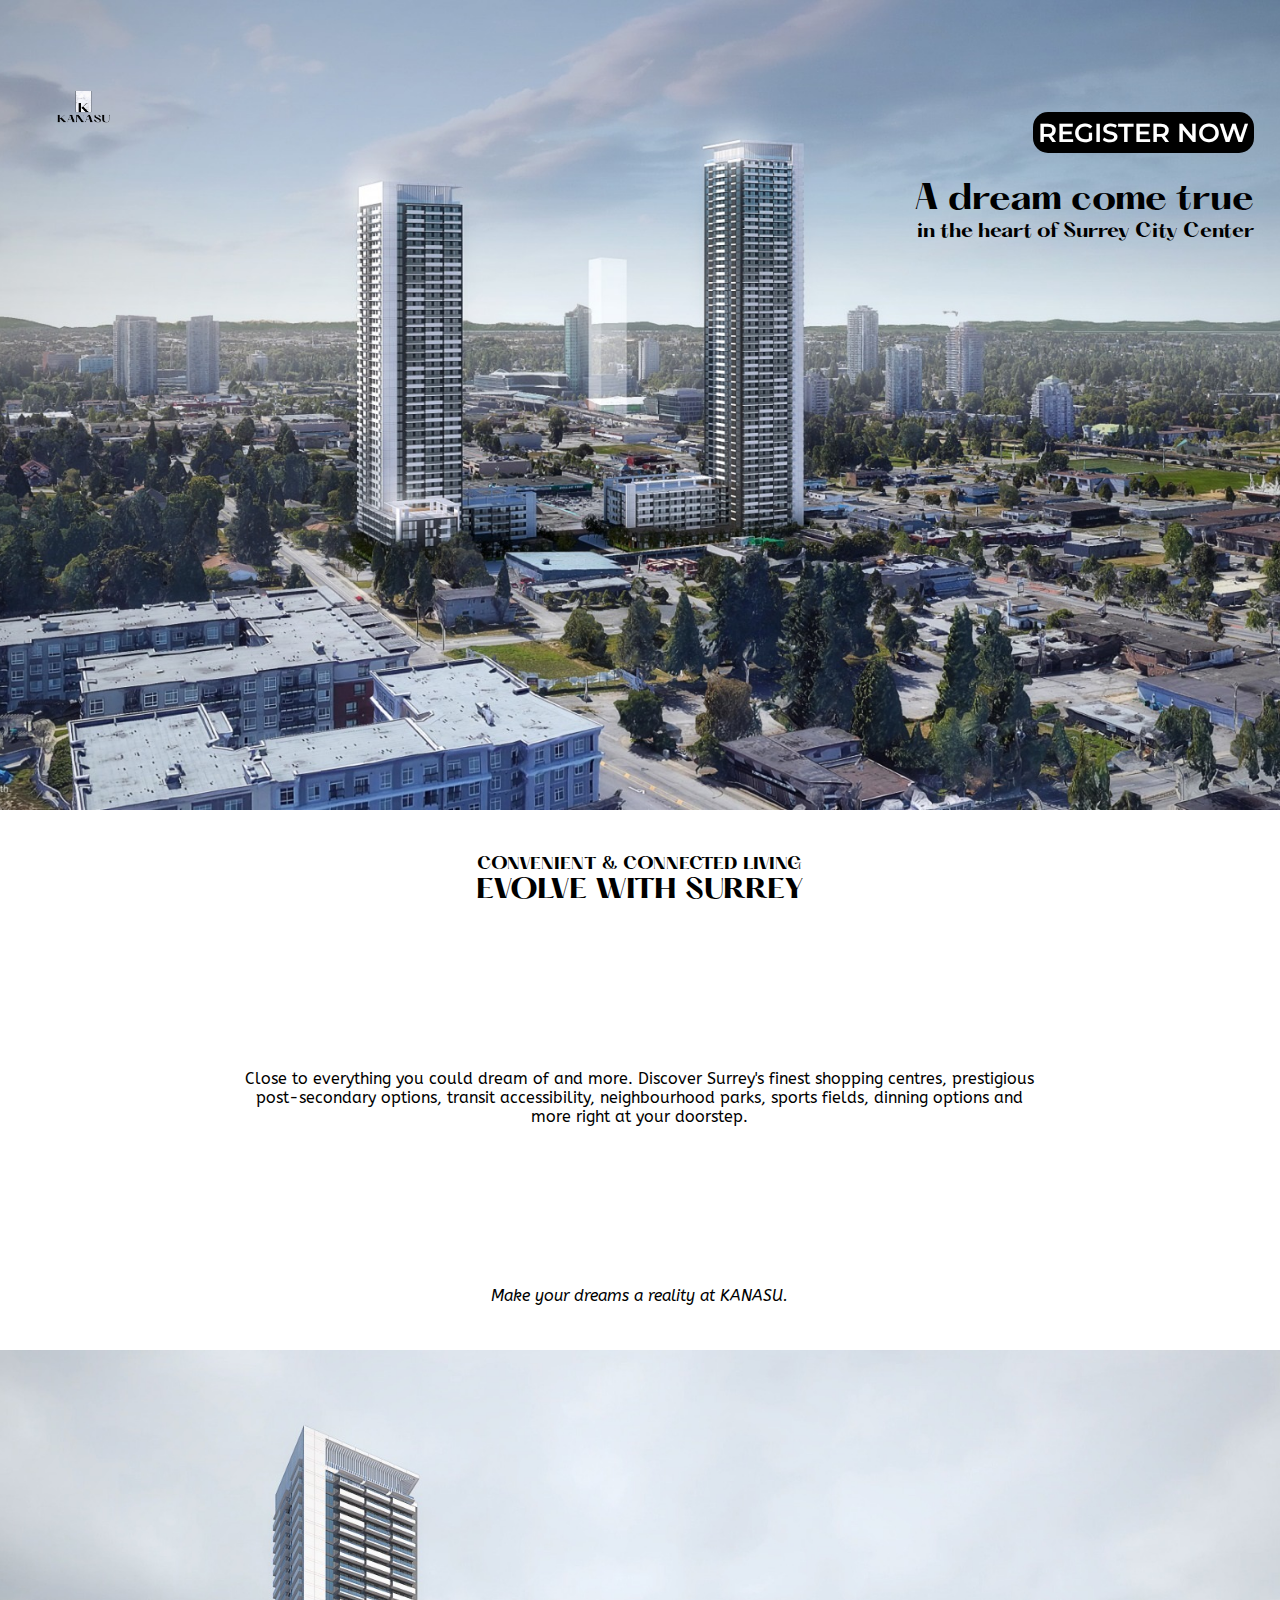
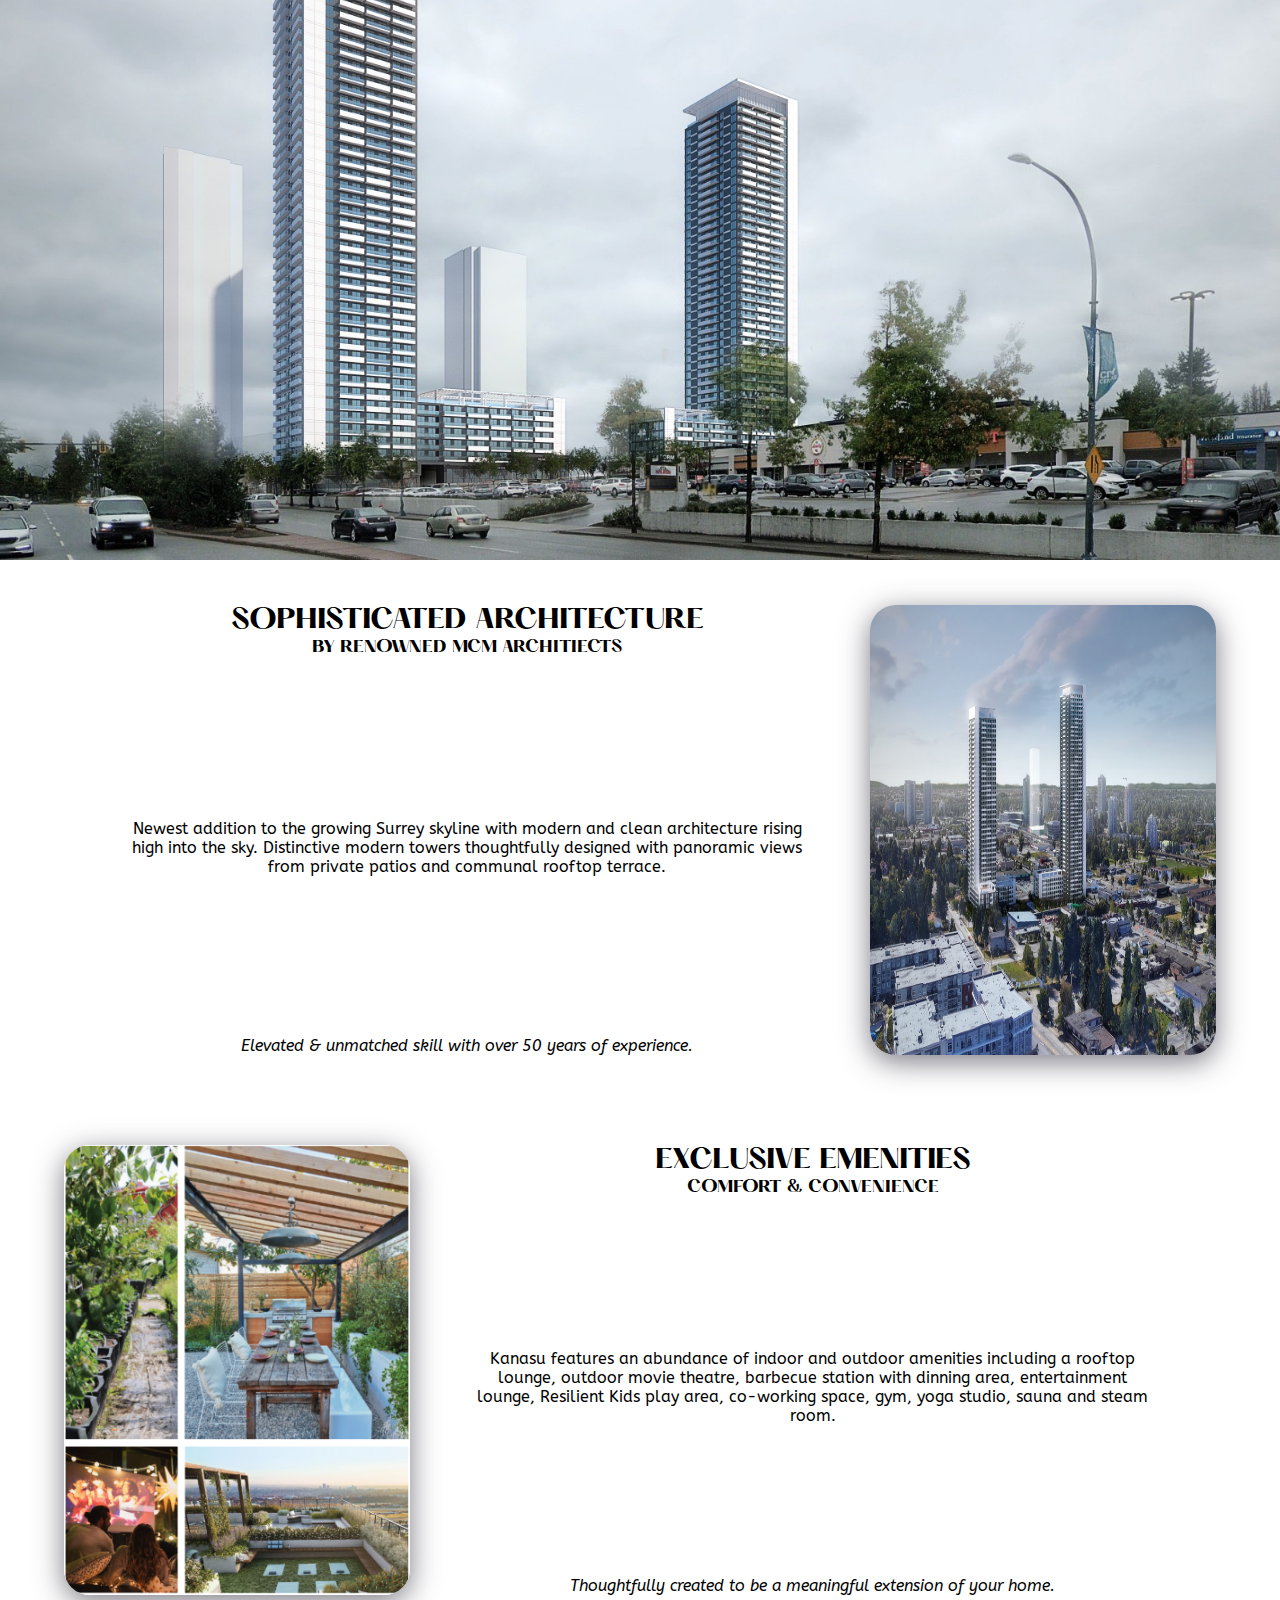
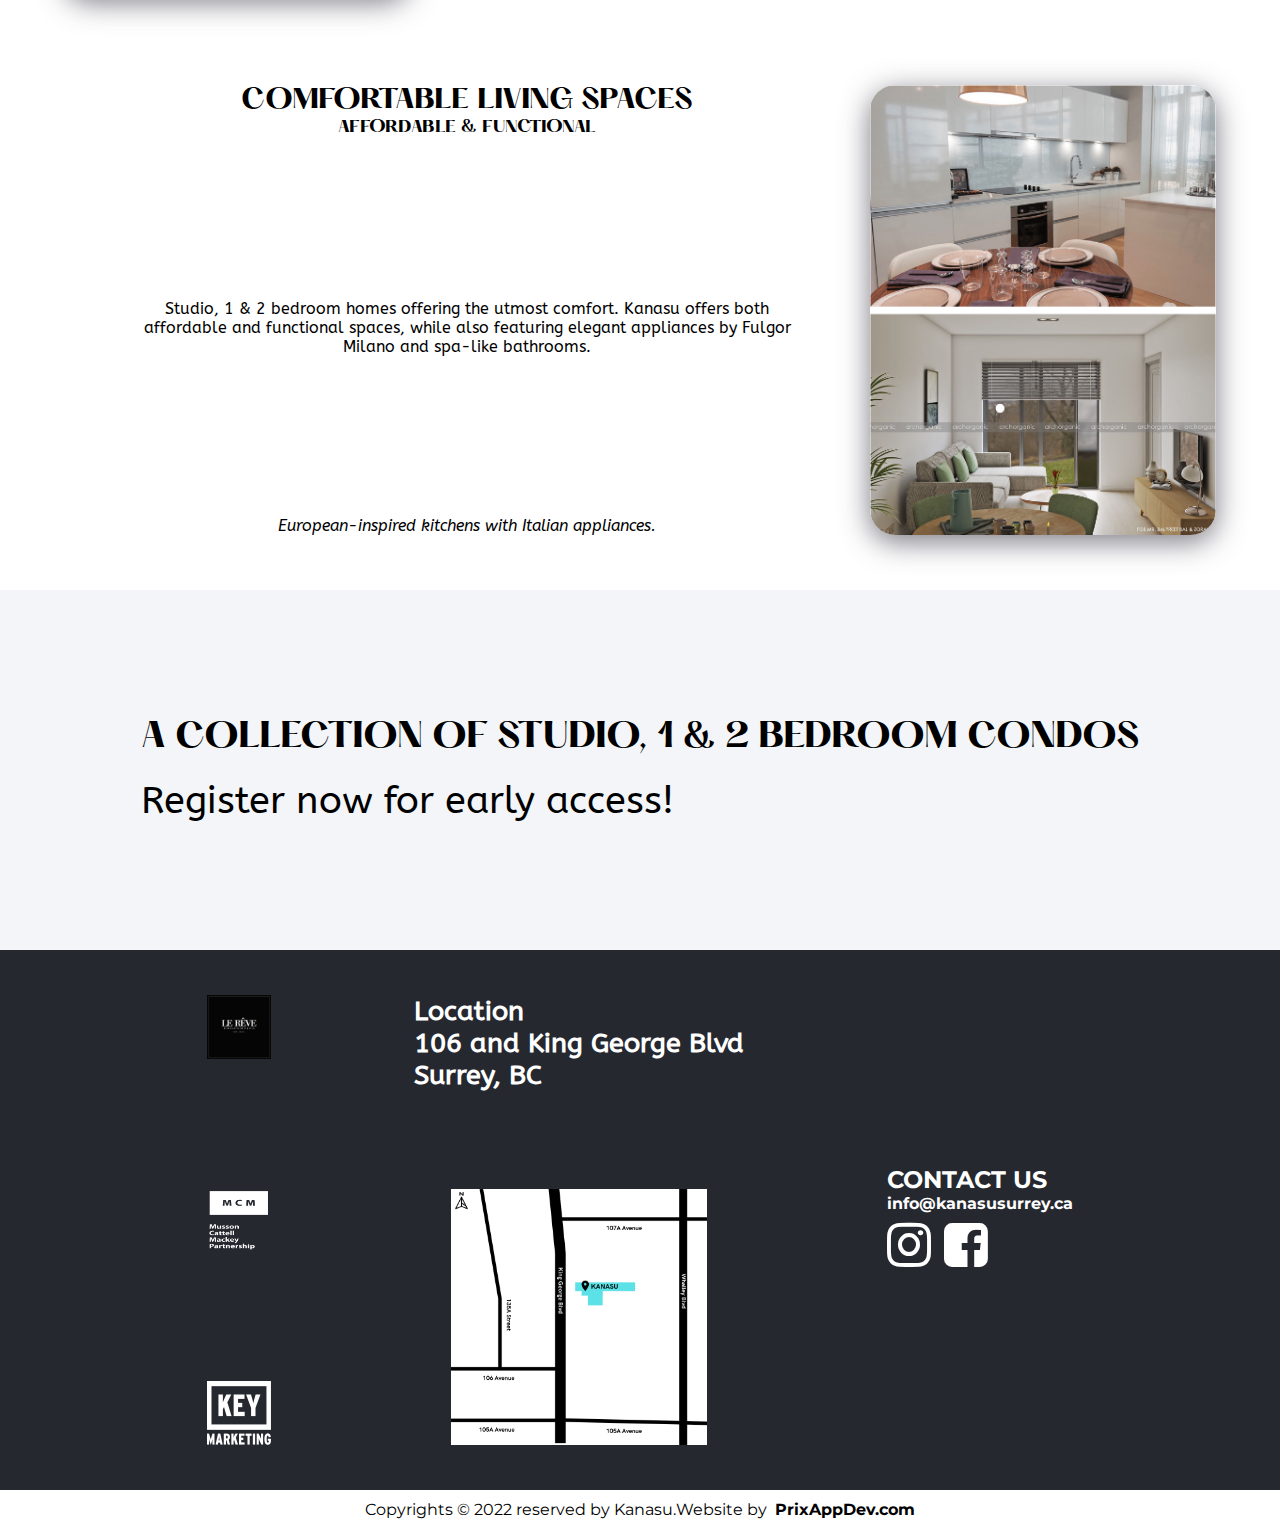
<file: index.html>
<!DOCTYPE html>
<html lang="en">

<head>
    <meta charset="UTF-8">
    <meta http-equiv="X-UA-Compatible" content="IE=edge">
    <meta name="viewport" content="width=device-width, initial-scale=1.0">
    <link rel="icon" type="image/x-icon" href="images/k_logo.png">
    <link href="https://unpkg.com/aos@2.3.1/dist/aos.css" rel="stylesheet">
    <link href="https://cdn.jsdelivr.net/npm/bootstrap@5.2.0-beta1/dist/css/bootstrap.min.css" rel="stylesheet"
        integrity="sha384-0evHe/X+R7YkIZDRvuzKMRqM+OrBnVFBL6DOitfPri4tjfHxaWutUpFmBp4vmVor" crossorigin="anonymous">
    <link rel="stylesheet" href="css/style.css" />
    <link rel="stylesheet" href="https://cdnjs.cloudflare.com/ajax/libs/font-awesome/4.7.0/css/font-awesome.min.css" />
    <link
        href="https://fonts.googleapis.com/css2?family=Montserrat:ital,wght@0,100;0,200;0,300;0,400;0,500;0,600;0,700;0,800;0,900;1,100;1,200;1,300;1,400;1,500;1,600;1,700;1,800;1,900&family=Playfair+Display:ital,wght@0,400;0,500;0,600;0,700;0,800;0,900;1,400;1,500&display=swap"
        rel="stylesheet" />
    <link href="https://fonts.googleapis.com/css2?family=ABeeZee&display=swap" rel="stylesheet">
    <title>Kanasu-The Dream</title>
</head>

<body>
    <div class="page1">
        <div class="row1">
            <div class="col1">
                <img src="images/Kanasu_Logo.png" alt="logo" />
            </div>
            <div class="col2">
                <a href="register.html" target="_self">REGISTER NOW</a>
            </div>
        </div>
        <div class="row2">
            <div class="col1">
                <h1>A dream come true</h1>
                <h4>in the heart of Surrey City Center</h4>
            </div>
        </div>
    </div>
    <div class="page2">
        <div class="row1">
            <div class="col1">
                <div>
                    <h3>CONVENIENT & CONNECTED LIVING</h3>
                    <h2>EVOLVE WITH SURREY</h2>
                </div>
                <br />
                <p>
                    Close to everything you could dream of and more.
                    Discover Surrey's finest shopping centres, prestigious post-secondary options,
                    transit accessibility, neighbourhood parks, sports fields, dinning options and
                    more right at your doorstep.
                </p>
                <br />
                <i>
                    <p>Make your dreams a reality at KANASU.</p>
                </i>
            </div>
        </div>
    </div>
    <div class="page3"></div>
    <div class="page4">
        <div class="row1">
            <div class="col1">
                <div>
                    <h2>SOPHISTICATED ARCHITECTURE</h2>
                    <h3>BY RENOWNED MCM ARCHITIECTS</h3>
                </div>
                <br />
                <p>
                    Newest addition to the growing Surrey skyline with modern and clean
                    architecture rising high into the sky. Distinctive modern towers thoughtfully
                    designed with panoramic views from private patios and communal rooftop terrace.
                </p>
                <br />
                <i>
                    <p>Elevated & unmatched skill with over 50 years of experience.</p>
                </i>
            </div>
            <div class="col2">

            </div>
        </div>
    </div>
    <div class="page5">
        <div class="row1">
            <div class="col1">

            </div>
            <div class="col2">
                <div>
                    <h2>EXCLUSIVE EMENITIES</h2>
                    <h3>COMFORT & CONVENIENCE</h3>
                </div>
                <br />
                <p>
                    Kanasu features an abundance of indoor and outdoor amenities including a rooftop lounge,
                    outdoor movie theatre, barbecue station with dinning area, entertainment lounge,
                    Resilient Kids play area, co-working space, gym, yoga studio, sauna and steam room.
                </p>
                <br />
                <i>
                    <p>Thoughtfully created to be a meaningful extension of your home.</p>
                </i>
            </div>
        </div>
    </div>
    <div class="page6">
        <div class="row1">
            <div class="col1">
                <div>
                    <h2>COMFORTABLE LIVING SPACES</h2>
                    <h3>AFFORDABLE & FUNCTIONAL</h3>
                </div>
                <br />
                <p>
                    Studio, 1 & 2 bedroom homes offering the utmost comfort. Kanasu offers both affordable
                    and functional spaces, while also featuring elegant appliances by Fulgor Milano and spa-like
                    bathrooms.
                </p>
                <br />
                <i>
                    <p>European-inspired kitchens with Italian appliances.</p>
                </i>
            </div>
            <div class="col2">

            </div>
        </div>
    </div>
    <div class="page7">
        <div class="row1">
            <div class="col1">
                <h2>A COLLECTION OF STUDIO, 1 & 2 BEDROOM CONDOS</h2><br />
                <p>Register now for early access!</p>                
            </div>
        </div>
    </div>
    <div class="page8">
        <div class="row1">
            <div class="col1">
                <img src="images/LeReve_Logo-150x150.png" class="partner-logo" />                
                <img src="images/MCMP.png" class="partner-logo"/>
                <img src="images/Key Marketing Logo.png" class="partner-logo" />
            </div>
            <div class="col2">
                <div>
                    <h2>Location</h2>
                    <h2>106 and King George Blvd</h2>
                    <h2>Surrey, BC</h2>
                </div>
                <img src="images/Address_map.png" class="location-map" />
            </div>
            <div class="col3">
                <b>
                    <h2>CONTACT US</h2>
                </b>
                <h4>info@kanasusurrey.ca</h4>
                <div class="social-media">
                    <i class="fa fa-instagram"></i>
                    <i class="fa fa-facebook-square "></i>
                </div>
            </div>
        </div>
    </div>
    <div class="footer">
        <div>Copyrights &copy; 2022 reserved by Kanasu.</div>
        <div>Website by &nbsp;<strong><a>PrixAppDev.com</a></strong></div>
    </div>
    <script src="https://code.jquery.com/jquery-3.6.0.min.js"
        integrity="sha256-/xUj+3OJU5yExlq6GSYGSHk7tPXikynS7ogEvDej/m4=" crossorigin="anonymous"></script>
    <script src="https://unpkg.com/aos@2.3.1/dist/aos.js"></script>
    <script>
        AOS.init({
            offset: 120, // offset (in px) from the original trigger point
            delay: 350, // values from 0 to 3000, with step 50ms
            duration: 2000, // values from 0 to 3000, with step 50ms
            easing: 'ease', // default easing for AOS animations
            once: false, // whether animation should happen only once - while scrolling down
            mirror: true,
        });
    </script>
</body>

</html>
</file>
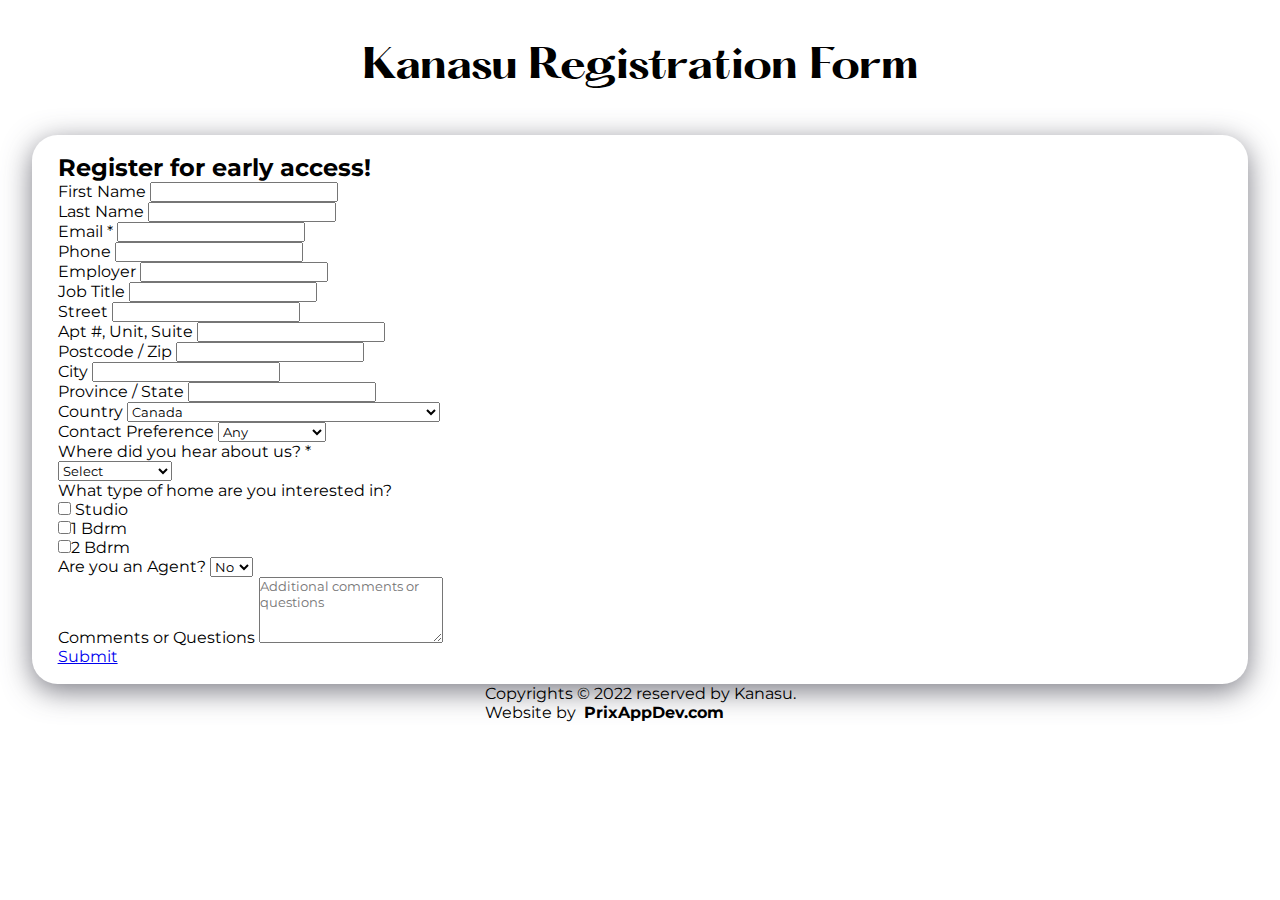
<file: register.html>
<!DOCTYPE html>
<html lang="en">

<head>
    <meta charset="UTF-8">
    <meta http-equiv="X-UA-Compatible" content="IE=edge">
    <meta name="viewport" content="width=device-width, initial-scale=1.0">
    <title>Kanasu - Registration</title>
    <link rel="icon" type="image/x-icon" href="images/k_logo.png">
    <link href="https://cdn.jsdelivr.net/npm/bootstrap@5.2.0-beta1/dist/css/bootstrap.min.css" rel="stylesheet"
        integrity="sha384-0evHe/X+R7YkIZDRvuzKMRqM+OrBnVFBL6DOitfPri4tjfHxaWutUpFmBp4vmVor" crossorigin="anonymous">
    <link rel="stylesheet" href="css/register.css" />
    <link rel="stylesheet" href="https://cdnjs.cloudflare.com/ajax/libs/font-awesome/4.7.0/css/font-awesome.min.css" />
    <link
        href="https://fonts.googleapis.com/css2?family=Montserrat:ital,wght@0,100;0,200;0,300;0,400;0,500;0,600;0,700;0,800;0,900;1,100;1,200;1,300;1,400;1,500;1,600;1,700;1,800;1,900&family=Playfair+Display:ital,wght@0,400;0,500;0,600;0,700;0,800;0,900;1,400;1,500&display=swap"
        rel="stylesheet" />
    <link href="https://fonts.googleapis.com/css2?family=ABeeZee&display=swap" rel="stylesheet">
</head>

<body>
    <div class="page">
        <div class="top-row">
            <div class="logo">
                
            </div>
            <div class="header-text">
                Kanasu Registration Form
            </div>
        </div>
        <div class="middle-row">
            <div class="col1">
                <h2>Register for early access!</h2>
            </div>
            <div class="col2">
                <form id="spark-registration-form"
                    action="https://spark.re/key-marketing/kanasu/register/website-registration-form"
                    accept-charset="UTF-8" method="post">
                    <input type="hidden" name="authenticity_token"
                        value="0Z4ai2AqEmmgOf8Zz6BwcesEB/DFJ/4fHnWr+3lMVrPanYOfsQCM3VI9pX1Q9kvI/9ke24te5sN67BX0D1NOlw==" />
                    <div class="row">
                        <div class="col-xl-3 col-lg-4 col-md-6 col-sm-12">
                            <label for="contact_first_name">First Name</label>
                            <input type="text" name="contact[first_name]" id="contact_first_name" class="form-control" />                        
                        </div>
                        <div class="col-xl-3 col-lg-4 col-md-6 col-sm-12">
                            <label for="contact_last_name">Last Name</label>
                            <input type="text" name="contact[last_name]" id="contact_last_name" class="form-control"/>
                        </div>
                        <div class="col-xl-3 col-lg-4 col-md-6 col-sm-12">
                            <label for="contact_email">Email *</label>
                            <input type="email" name="contact[email]" id="contact_email" class="form-control"/>                        
                        </div>
                        <div class="col-xl-3 col-lg-4 col-md-6 col-sm-12">
                            <label for="contact_phone">Phone</label>
                            <input type="tel" name="contact[phone]" id="contact_phone" class="form-control"/>
                        </div>                    
                    </div>
                    <div class="row">
                        <div class="col-xl-3 col-lg-4 col-md-6 col-sm-12">
                            <label for="contact_employer">Employer</label>
                            <input type="text" name="contact[employer]" id="contact_employer" class="form-control"/>
                        </div>
                        <div class="col-xl-3 col-lg-4 col-md-6 col-sm-12">
                            <label for="contact_job_title">Job Title</label>
                            <input type="text" name="contact[job_title]" id="contact_job_title" class="form-control"/>
                        </div>
                        <div class="col-xl-6 col-lg-6 col-md-6 col-sm-12">
                            <label for="contact_address_line_1">Street</label>
                            <input type="text" name="contact[address_line_1]" id="contact_address_line_1" class="form-control"/>
                        </div>                      
                    </div>
                    <div class="row">                        
                        <div class="col-xl-6 col-lg-6 col-md-6 col-sm-12">
                            <label for="contact_address_line_2">Apt #, Unit, Suite</label>
                            <input type="text" name="contact[address_line_2]" id="contact_address_line_2" class="form-control"/>
                        </div>
                        <div class="col-xl-3 col-lg-4 col-md-6 col-sm-12">
                            <label for="contact_postcode">Postcode / Zip</label>
                            <input type="text" name="contact[postcode]" id="contact_postcode" class="form-control"/>
                        </div>
                        <div class="col-xl-3 col-lg-4 col-md-6 col-sm-12">
                            <label for="contact_city">City</label>
                            <input type="text" name="contact[city]" id="contact_city" class="form-control"/>
                        </div>
                    </div>                    
                    <div class="row">
                        <div class="col-xl-3 col-lg-4 col-md-6 col-sm-12">
                            <label for="contact_province">Province / State</label>
                            <input type="text" name="contact[province]" id="contact_province" class="form-control"/>
                        </div>
                        <div class="col-xl-3 col-lg-4 col-md-6 col-sm-12">
                            <label for="contact_country_id">Country</label>
                            <select name="contact[country_id]" id="contact_country_id" class="form-control">
                                <option value="1">Afghanistan</option>
                                <option value="2">Albania</option>
                                <option value="3">Algeria</option>
                                <option value="4">American Samoa</option>
                                <option value="5">Andorra</option>
                                <option value="6">Angola</option>
                                <option value="7">Anguilla</option>
                                <option value="8">Antigua and Barbuda</option>
                                <option value="9">Argentina</option>
                                <option value="10">Armenia</option>
                                <option value="11">Aruba</option>
                                <option value="12">Australia</option>
                                <option value="13">Austria</option>
                                <option value="14">Azerbaijan</option>
                                <option value="15">Bahamas</option>
                                <option value="16">Bahrain</option>
                                <option value="17">Bangladesh</option>
                                <option value="18">Barbados</option>
                                <option value="19">Belarus</option>
                                <option value="20">Belgium</option>
                                <option value="21">Belize</option>
                                <option value="22">Benin</option>
                                <option value="23">Bermuda</option>
                                <option value="24">Bhutan</option>
                                <option value="25">Bolivia</option>
                                <option value="26">Bosnia and Herzegovina</option>
                                <option value="27">Botswana</option>
                                <option value="28">Brazil</option>
                                <option value="29">Brunei Darussalam</option>
                                <option value="30">Bulgaria</option>
                                <option value="31">Burkina Faso</option>
                                <option value="32">Burundi</option>
                                <option value="33">Cambodia</option>
                                <option value="34">Cameroon</option>
                                <option selected="selected" value="35">Canada</option>
                                <option value="36">Cape Verde</option>
                                <option value="37">Cayman Islands</option>
                                <option value="38">Central African Republic</option>
                                <option value="39">Chad</option>
                                <option value="40">Chile</option>
                                <option value="41">China</option>
                                <option value="42">Colombia</option>
                                <option value="43">Comoros</option>
                                <option value="44">Congo</option>
                                <option value="45">Congo, the Democratic Republic of the</option>
                                <option value="46">Cook Islands</option>
                                <option value="47">Costa Rica</option>
                                <option value="48">Cote D&#39;Ivoire</option>
                                <option value="49">Croatia</option>
                                <option value="50">Cuba</option>
                                <option value="51">Cyprus</option>
                                <option value="52">Czech Republic</option>
                                <option value="53">Denmark</option>
                                <option value="54">Djibouti</option>
                                <option value="55">Dominica</option>
                                <option value="56">Dominican Republic</option>
                                <option value="57">Ecuador</option>
                                <option value="58">Egypt</option>
                                <option value="59">El Salvador</option>
                                <option value="60">Equatorial Guinea</option>
                                <option value="61">Eritrea</option>
                                <option value="62">Estonia</option>
                                <option value="63">Ethiopia</option>
                                <option value="64">Falkland Islands (Malvinas)</option>
                                <option value="65">Faroe Islands</option>
                                <option value="66">Fiji</option>
                                <option value="67">Finland</option>
                                <option value="68">France</option>
                                <option value="69">French Guiana</option>
                                <option value="70">French Polynesia</option>
                                <option value="71">Gabon</option>
                                <option value="72">Gambia</option>
                                <option value="73">Georgia</option>
                                <option value="74">Germany</option>
                                <option value="75">Ghana</option>
                                <option value="76">Gibraltar</option>
                                <option value="77">Greece</option>
                                <option value="78">Greenland</option>
                                <option value="79">Grenada</option>
                                <option value="80">Guadeloupe</option>
                                <option value="81">Guam</option>
                                <option value="82">Guatemala</option>
                                <option value="83">Guinea</option>
                                <option value="84">Guinea-Bissau</option>
                                <option value="85">Guyana</option>
                                <option value="86">Haiti</option>
                                <option value="87">Holy See (Vatican City State)</option>
                                <option value="88">Honduras</option>
                                <option value="89">Hong Kong</option>
                                <option value="90">Hungary</option>
                                <option value="91">Iceland</option>
                                <option value="92">India</option>
                                <option value="93">Indonesia</option>
                                <option value="94">Iran, Islamic Republic of</option>
                                <option value="95">Iraq</option>
                                <option value="96">Ireland</option>
                                <option value="97">Israel</option>
                                <option value="98">Italy</option>
                                <option value="99">Jamaica</option>
                                <option value="100">Japan</option>
                                <option value="101">Jordan</option>
                                <option value="102">Kazakhstan</option>
                                <option value="103">Kenya</option>
                                <option value="104">Kiribati</option>
                                <option value="105">Korea, Democratic People&#39;s Republic of</option>
                                <option value="106">Korea, Republic of</option>
                                <option value="107">Kuwait</option>
                                <option value="108">Kyrgyzstan</option>
                                <option value="109">Lao People&#39;s Democratic Republic</option>
                                <option value="110">Latvia</option>
                                <option value="111">Lebanon</option>
                                <option value="112">Lesotho</option>
                                <option value="113">Liberia</option>
                                <option value="114">Libyan Arab Jamahiriya</option>
                                <option value="115">Liechtenstein</option>
                                <option value="116">Lithuania</option>
                                <option value="117">Luxembourg</option>
                                <option value="118">Macao</option>
                                <option value="119">Macedonia, the Former Yugoslav Republic of</option>
                                <option value="120">Madagascar</option>
                                <option value="121">Malawi</option>
                                <option value="122">Malaysia</option>
                                <option value="123">Maldives</option>
                                <option value="124">Mali</option>
                                <option value="125">Malta</option>
                                <option value="126">Marshall Islands</option>
                                <option value="127">Martinique</option>
                                <option value="128">Mauritania</option>
                                <option value="129">Mauritius</option>
                                <option value="130">Mexico</option>
                                <option value="131">Micronesia, Federated States of</option>
                                <option value="132">Moldova, Republic of</option>
                                <option value="133">Monaco</option>
                                <option value="134">Mongolia</option>
                                <option value="135">Montserrat</option>
                                <option value="136">Morocco</option>
                                <option value="137">Mozambique</option>
                                <option value="138">Myanmar</option>
                                <option value="139">Namibia</option>
                                <option value="140">Nauru</option>
                                <option value="141">Nepal</option>
                                <option value="142">Netherlands</option>
                                <option value="143">Netherlands Antilles</option>
                                <option value="144">New Caledonia</option>
                                <option value="145">New Zealand</option>
                                <option value="146">Nicaragua</option>
                                <option value="147">Niger</option>
                                <option value="148">Nigeria</option>
                                <option value="149">Niue</option>
                                <option value="150">Norfolk Island</option>
                                <option value="151">Northern Mariana Islands</option>
                                <option value="152">Norway</option>
                                <option value="153">Oman</option>
                                <option value="154">Pakistan</option>
                                <option value="155">Palau</option>
                                <option value="156">Panama</option>
                                <option value="157">Papua New Guinea</option>
                                <option value="158">Paraguay</option>
                                <option value="159">Peru</option>
                                <option value="160">Philippines</option>
                                <option value="161">Pitcairn</option>
                                <option value="162">Poland</option>
                                <option value="163">Portugal</option>
                                <option value="164">Puerto Rico</option>
                                <option value="165">Qatar</option>
                                <option value="166">Reunion</option>
                                <option value="167">Romania</option>
                                <option value="168">Russian Federation</option>
                                <option value="169">Rwanda</option>
                                <option value="170">Saint Helena</option>
                                <option value="171">Saint Kitts and Nevis</option>
                                <option value="172">Saint Lucia</option>
                                <option value="173">Saint Pierre and Miquelon</option>
                                <option value="174">Saint Vincent and the Grenadines</option>
                                <option value="175">Samoa</option>
                                <option value="176">San Marino</option>
                                <option value="177">Sao Tome and Principe</option>
                                <option value="178">Saudi Arabia</option>
                                <option value="179">Senegal</option>
                                <option value="180">Seychelles</option>
                                <option value="181">Sierra Leone</option>
                                <option value="182">Singapore</option>
                                <option value="183">Slovakia</option>
                                <option value="184">Slovenia</option>
                                <option value="185">Solomon Islands</option>
                                <option value="186">Somalia</option>
                                <option value="187">South Africa</option>
                                <option value="188">Spain</option>
                                <option value="189">Sri Lanka</option>
                                <option value="190">Sudan</option>
                                <option value="191">Suriname</option>
                                <option value="192">Svalbard and Jan Mayen</option>
                                <option value="193">Swaziland</option>
                                <option value="194">Sweden</option>
                                <option value="195">Switzerland</option>
                                <option value="196">Syrian Arab Republic</option>
                                <option value="198">Tajikistan</option>
                                <option value="199">Tanzania, United Republic of</option>
                                <option value="200">Thailand</option>
                                <option value="201">Togo</option>
                                <option value="202">Tokelau</option>
                                <option value="203">Tonga</option>
                                <option value="204">Trinidad and Tobago</option>
                                <option value="205">Tunisia</option>
                                <option value="206">Turkey</option>
                                <option value="207">Turkmenistan</option>
                                <option value="208">Turks and Caicos Islands</option>
                                <option value="209">Tuvalu</option>
                                <option value="210">Uganda</option>
                                <option value="211">Ukraine</option>
                                <option value="212">United Arab Emirates</option>
                                <option value="213">United Kingdom</option>
                                <option value="214">United States</option>
                                <option value="215">Uruguay</option>
                                <option value="216">Uzbekistan</option>
                                <option value="217">Vanuatu</option>
                                <option value="218">Venezuela</option>
                                <option value="219">Viet Nam</option>
                                <option value="220">Virgin Islands, British</option>
                                <option value="221">Virgin Islands, U.s.</option>
                                <option value="222">Wallis and Futuna</option>
                                <option value="223">Western Sahara</option>
                                <option value="224">Yemen</option>
                                <option value="225">Zambia</option>
                                <option value="226">Zimbabwe</option>
                                <option value="197">Republic of China, Taiwan</option>
                            </select>
                        </div>
                        <div class="col-xl-3 col-lg-4 col-md-6 col-sm-12">
                            <label for="contact_contact_preference">Contact Preference</label>
                            <select name="contact[contact_preference]" id="contact_contact_preference" class="form-control">
                                <option value="Any">Any</option>
                                <option value="Email">Email</option>
                                <option value="Phone">Phone</option>
                                <option value="Work">Work</option>
                                <option value="Phone">Phone</option>
                                <option value="Agent">Agent</option>
                                <option value="Text Message">Text Message</option>
                            </select>
                        </div>
                    </div>
                    <div class="row">                        
                        <div class="col-xl-6 col-lg-6 col-md-6 col-sm-12">
                            <label for="Where_did_you_hear_about_us___">Where did you hear about us? *</label>
                            <div class='dropdown-wrapper'>
                                <div class="answer">
                                    <select name="answers[11688][answers]" id="answers_11688" class="false form-control">
                                        <option value="">Select</option>
                                        <option value="Internet">Internet</option>
                                        <option value="Newspaper">Newspaper</option>
                                        <option value="Magazine">Magazine</option>
                                        <option value="TV">TV</option>
                                        <option value="Walk/Drive By">Walk/Drive By</option>
                                        <option value="Friend/Family">Friend/Family</option>
                                    </select>
                                </div>
                            </div>
                        </div>
                        <div class="col-xl-6 col-lg-6 col-md-6 col-sm-12">
                            <label for="What_type_of_home_are_you_interested_in_">What type of home are you interested in?</label>
                            <div class='d-flex'>
                                <div class="answer checkbox">
                                    <input type="checkbox" name="answers[11689][answers][]"
                                        id="answers_11689_studio" value="Studio" class="false form-check-input" />
                                        <label for="answers_11689_studio"><span>Studio</span></label></div>
                                <div class="answer checkbox"><input type="checkbox" name="answers[11689][answers][]"
                                        id="answers_11689_1-bdrm" value="1 Bdrm" class="false form-check-input" /><label
                                        for="answers_11689_1-bdrm"><span>1 Bdrm</span></label></div>
                                <div class="answer checkbox"><input type="checkbox" name="answers[11689][answers][]"
                                        id="answers_11689_2-bdrm" value="2 Bdrm" class="false form-check-input" /><label
                                        for="answers_11689_2-bdrm"><span>2 Bdrm</span></label></div>
                            </div>
                        </div>
                    </div>
                    <div class="row">
                        <div class="col-xl-3 col-lg-4 col-md-6 col-sm-12">
                            <label class="label-text" for="Agent">Are you an Agent?</label>
                            <select name="agent" id="agent" class="form-control">
                                <option value="false">No</option>
                                <option value="true">Yes</option>
                            </select>
                        </div>
                        <div class="col-xl-3 col-lg-4 col-md-6 col-sm-12">
                            <div id="hidden-agent">
                                <label class="label-text" for="brokerage_employer">Employer/Brokerage</label>
                                <input type="text" name="contact[brokerage_name]" id="contact_brokerage_name" data-enhance="false" class="form-control" >    
                            </div>
                        </div>
                        <div class="col-xl-6 col-lg-6 col-md-6 col-sm-12">
                            <label for="contact_comments">Comments or Questions</label>
                            <textarea placeholder="Additional comments or questions" rows="4" class="ignore form-control"
                                data-enhance="false" name="contact[comments]" id="contact_comments"></textarea>
                        </div>
                        
                    </div>
                    <div class="row">
                        <div class="col-xl-12 col-lg-12 col-md-12 col-sm-12">
                            <a onclick="submitRegistrationForm(this);" class="button submit btn btn-dark" 
                                href="javascript:void(0);">Submit</a> 
                        </div>
                    </div>
                    <input type="hidden" name="source" id="source" value="Website" />
                    <input type="hidden" name="redirect_success" id="redirect_success" value="" />
                    <input type="hidden" name="redirect_error" id="redirect_error" value="" />
                    <input type="text" name="are_you_simulated" id="are_you_simulated"
                        placeholder="Leave this field blank" />
                    <input type="hidden" name="g-recaptcha-response" id="g-recaptcha-response"
                        class="g-recaptcha-response" />
                    <!-- / ENSURE THAT THIS CONTAINS YOUR RECAPTCHA v3 SITE KEY -->
                </form>
            </div>
        </div>
        
        <div class="row w-100 bg-dark text-white mt-5">
            <div class="col-xl-7 col-lg-7 col-md-7 col-sm-12 text-center">
                <div class="">Copyrights &copy; 2022 reserved by Kanasu.</div>
            </div>
            <div class="col-xl-5 col-lg-5 col-md-5 col-sm-12 text-center">
                <div>Website by &nbsp;<strong><a>PrixAppDev.com</a></strong></div>
            </div>
        </div>
          
    </div>
    <script src="https://www.google.com/recaptcha/api.js?render=YOUR_SITE_KEY"></script>
    <script>
        window.onload = function () {
            // Hides spam trap
            document.getElementById("are_you_simulated").style.display = "none";
            // Hides Employer/Brokerage field at the start
            hideBrokerageEmployer();
        }
        var submitting = false;
        var agentField = document.getElementById("agent");
        function hideBrokerageEmployer() {
            if (agentField === null) { return };
            if (agentField.options[agentField.selectedIndex].text == "No") {
                document.getElementById("hidden-agent").style.display = "none";
            } else {
                document.getElementById("hidden-agent").style.display = "table";
            }
        }
        // Show/Hides Brokerage/Employer field based on Yes/No selection.
        if (agentField) {
            document.getElementById("agent").onchange = function () {
                hideBrokerageEmployer();
            }
        }
        function submitRegistrationForm(element) {
            var form = document.querySelector("body#spark-registration-form form, form#spark-registration-form");
            var missing = "";
            var required = { contact_email: "Email" };
            var customRequired = document.querySelectorAll("input:required, textarea:required, select:required");
            var questionsRequired = { answers_11688: 'Where did you hear about us?' };
            // Adds custom required inputs to the 'required' object
            for (var i = 0; i < customRequired.length; i++) {
                required[customRequired[i].id] = customRequired[i].parentNode.firstElementChild.innerHTML.replace("*", "");
            }
            // Adds required question inputs to the 'required' object
            for (var key in questionsRequired) {
                required[key] = questionsRequired[key];
            }
            // Iterates through required fields and adds any that have
            // not been populated to 'missing' list
            for (var key in required) {
                var elements = Array.from(document.querySelectorAll("[id^='" + key + "']"));
                if (elements.length > 0) {
                    var missing_field = true;
                    elements.forEach(function (el) {
                        if ((el.length < 1) || (el &&
                            ((el.type == "checkbox" && el.checked) ||
                                (el.type == "radio" && el.checked) ||
                                ((el.type != "radio" && el.type != "checkbox") && el.value) ||
                                (document.getElementById(key + "_other_text") && document.getElementById(key + "_other_text").value)))) {
                            missing_field = false;
                        }
                    });
                    if (missing_field) {
                        missing += "- " + required[key] + "\r\n"
                    }
                }
            }
            // Tests email input value against RFC 5322 Official Standard Email Regex
            var email = document.getElementById("contact_email").value;
            if (!/(?:[a-z0-9!#$%&'*+/=?^_`{|}~-]+(?:\.[a-z0-9!#$%&'*+/=?^_`{|}~-]+)*|"(?:[\x01-\x08\x0b\x0c\x0e-\x1f\x21\x23-\x5b\x5d-\x7f]|\\[\x01-\x09\x0b\x0c\x0e-\x7f])*")@(?:(?:[a-z0-9](?:[a-z0-9-]*[a-z0-9])?\.)+[a-z0-9](?:[a-z0-9-]*[a-z0-9])?|\[(?:(?:25[0-5]|2[0-4][0-9]|[01]?[0-9][0-9]?)\.){3}(?:25[0-5]|2[0-4][0-9]|[01]?[0-9][0-9]?|[a-z0-9-]*[a-z0-9]:(?:[\x01-\x08\x0b\x0c\x0e-\x1f\x21-\x5a\x53-\x7f]|\\[\x01-\x09\x0b\x0c\x0e-\x7f])+)\])/.test(email)) {
                missing += "- Email is invalid\r\n";
            }
            if (missing != "") { alert("The following fields are incomplete:\r\n" + missing); return false; }
            // Prevents duplicate submissions
            if (submitting) { return false; }
            submitting = true
            // If you are hosting this form on your own site and have reCAPTCHA enabled,
            // ensure that this is populated with your own site key, as well as include
            // the following script before this code:
            //   <script src="https://www.google.com/recaptcha/api.js?render=YOUR_SITE_KEY">
            // For more information, see: https://developers.google.com/recaptcha/docs/v3
            var siteKey = "";
            grecaptcha.ready(function () {
                grecaptcha.execute(siteKey, { action: "registration" }).then(function (token) {
                    const tokenInput = document.querySelector(".g-recaptcha-response");
                    if (tokenInput) {
                        tokenInput.value = token;
                        form.appendChild(tokenInput)
                    }
                    form.submit();
                });
            });
        }
    </script>
</body>

</html>
</file>
<file: css/style.css>
@font-face {
    font-family: Hatton; 
    src: url('../fonts/PP\ Hatton\ Bold\ 700.otf');
 }
*{
    margin: 0;
    padding: 0;
    box-sizing: border-box;
    scroll-behavior: smooth;
    font-family: 'Montserrat';
}

/* -----------------------------Page1---------------------------- */
.page1{
    height: 90vh;
    width:100%;
    background-image: url(../images/bg_main.jpeg);
    background-position: center;
    background-size: cover;
}
.page1 .row1{
    top:0px;
    left:0px;
    height:17vh;
    width: 100%;
    padding: 0 2vw 0 2vw;
    display: flex;
    align-items: flex-end;
    justify-content: space-between;
    position: fixed;
}
.page1 .row1 .col1,.page1 .row1 .col2{
    height: 17vh;
    display: flex;
    align-items: flex-end;
}
.page1 .row1 .col1 img{
    height: 7vw;
    width: 9vw;
}
.page1 .row1 .col2 a{
    background-color: black;
    color: white;
    font-weight: 600;
    font-size: 2vw;
    text-decoration: none;
    border-radius: 15px;
    padding: 5px;
}

.page1 .row2{
    height:15vh;
    width: 100%;
    display: flex;
    align-items: baseline;
    justify-content: flex-end;
    padding: 20vh 2vw 0 0;
}
.page1 .row2 .col1{
    width:35vw;
    border-radius: 10px;
    display: flex;
    flex-direction: column;
    align-items: flex-end;
    justify-content: flex-end;
}
.page1 .row2 .col1 h1,.page1 .row2 .col1 h4{
    color:black;
    font-family: 'Hatton', serif;
    margin-bottom: 0px;
}
.page1 .row2 .col1 h1{
    font-size: 2.5vw;
}
.page1 .row2 .col1 h4{
    font-size: 1.4vw;
}

/* -------------------------------------------- Page 2------------------------------ */
.page2{
    height: 60vh;
    width:100%;
    background-color: white;
    color:black;
}
.page2 .row1{
    width: 100%;
    height: 100%;
    display: flex;
    align-items: flex-start;
    justify-content: center;
    padding: 5vh 5vw 5vh 5vw;
}
.page2 .row1 .col1{
    width: 70%;
    height: 100%;
    text-align: center;
    display: flex;
    flex-direction: column;
    align-items: center;
    justify-content: space-between;
}
.page2 .row1 .col1 h2{
    font-size: 2vw;
    font-family: 'Hatton', serif;
}
.page2 .row1 .col1 h3{
    font-size: 1.2vw;
    font-family: 'Hatton', serif;
}
.page2 .row1 .col1 p{
    font-family: 'ABeeZee';
}

/* -------------------------------------------- Page 3------------------------------ */
.page3{
    height: 90vh;
    width:100%;
    background-image: url(../images/Towers.jpeg);
    background-position: center;
    background-size: 100% 100%;
    background-repeat: no-repeat;
    /* box-shadow: rgba(100, 100, 111, 0.85) 0px 7px 29px 0px;   */
}
/* -------------------------------------------Page4---------------------------------------------- */
.page4{
    height: 60vh;
    width:100%;
}
.page4 .row1{
    width: 100%;
    height: 100%;
    display: flex;
    align-items: flex-start;
    justify-content: center;
    padding: 5vh 5vw 5vh 5vw;
}
.page4 .row1 .col1{
    width: 70%;
    height: 100%;
    text-align: center;
    display: flex;
    flex-direction: column;
    align-items: center;
    justify-content: space-between;
    padding: 0 5vw 0 5vw;
}
.page4 .row1 .col2{
    width: 30%;
    height: 100%;
    background-image: url(../images/bg_main.jpeg);
    background-size: 100% 100%;
    background-repeat: no-repeat;
    background-position: center;
    border-radius: 2vw;
    box-shadow: rgba(100, 100, 111, 0.85) 0px 7px 29px 0px;
}
.page4 .row1 .col1 h2{
    font-size: 2vw;
    font-family: 'Hatton', serif;
}
.page4 .row1 .col1 h3{
    font-size: 1.2vw;
    font-family: 'Hatton', serif;
}
.page4 .row1 .col1 p{
    font-family: 'ABeeZee';
}
/* -------------------------------------------Page5---------------------------------------------- */
.page5{
    height: 60vh;
    width:100%;
}
.page5 .row1{
    width: 100%;
    height: 100%;
    display: flex;
    align-items: flex-start;
    justify-content: center;
    padding: 5vh 5vw 5vh 5vw;
}
.page5 .row1 .col1{
    width: 30%;
    height: 100%;
    background-image: url(../images/amenities.png);
    background-size: 100% 100%;
    background-repeat: no-repeat;
    background-position: center;
    border-radius: 2vw;
    box-shadow: rgba(100, 100, 111, 0.85) 0px 7px 29px 0px;
}
.page5 .row1 .col2{
    width: 70%;
    height: 100%;
    text-align: center;
    display: flex;
    flex-direction: column;
    align-items: center;
    justify-content:space-between;
    padding: 0 5vw 0 5vw;
}
.page5 .row1 .col2 h2{
    font-size: 2vw;
    font-family: 'Hatton', serif;
}
.page5 .row1 .col2 h3{
    font-size: 1.2vw;
    font-family: 'Hatton', serif;
}
.page5 .row1 .col2 p{
    font-family: 'ABeeZee';
}
/* -------------------------------------------Page6---------------------------------------------- */
.page6{
    height: 60vh;
    width:100%;
}
.page6 .row1{
    width: 100%;
    height: 100%;
    display: flex;
    align-items: flex-start;
    justify-content: center;
    padding: 5vh 5vw 5vh 5vw;
}
.page6 .row1 .col1{
    width: 70%;
    height: 100%;
    text-align: center;
    display: flex;
    flex-direction: column;
    align-items: center;
    justify-content: space-between;
    padding: 0 5vw 0 5vw;
}
.page6 .row1 .col2{
    width: 30%;
    height: 100%;
    background-image: url(../images/comfort_living.png);
    background-size: 100% 100%;
    background-repeat: no-repeat;
    background-position: center;
    border-radius: 2vw;
    box-shadow: rgba(100, 100, 111, 0.85) 0px 7px 29px 0px;
}
.page6 .row1 .col1 h2{
    font-size: 2vw;
    font-family: 'Hatton', serif;
}
.page6 .row1 .col1 h3{
    font-size: 1.2vw;
    font-family: 'Hatton', serif;
}
.page6 .row1 .col1 p{
    font-family: 'ABeeZee';
}
/* -------------------------------------------Page7---------------------------------------------- */
.page7{
    height: 40vh;
    width:100%;
    background-color: #f3f5f9;
}
.page7 .row1{
    width: 100%;
    height: 100%;
    display: flex;
    align-items: center;
    justify-content: center;
    padding: 5vh 5vw 5vh 5vw;
    margin-top:10px;
}
.page7 .row1 .col1 h2{
    font-family: 'Hatton', serif;
    font-weight: 100;
    font-size: 2.5vw;
}
.page7 .row1 .col1 p{
    font-family: 'ABeeZee';
    font-size: 3vw;
}
/* -------------------------------------------Page8---------------------------------------------- */
.page8{
    height:60vh;
    width:100%;
    background-color: #262830;
    color:white;
}
.page8 .row1{
    width: 100%;
    height: 100%;
    display: flex;
    align-items: center;
    justify-content: space-evenly;
    padding: 5vh 5vw 5vh 5vw;;
}
.page8 .row1 .col1{
    height: 100%;
    display: flex;
    flex-direction: column;
    align-items: center;
    justify-content: space-between;
    font-size: 1.8vh;
}
.partner-logo{
    height: 5vw;
    width: 5vw;
}
.partner-logo-mcmp{
    height: 20vh;
    width: 15vw;
    background: url(../images/MCMP-Vertical-Logo-OUTLINED-white-1.svg);
    background-size: contain;
    background-position: center;
    background-repeat: no-repeat;
}
.page8 .row1 .col2{
    height: 100%;
    display: flex;
    flex-direction: column;
    justify-content: space-between;
    align-items: center;
}
.location-map{
    height: 20vw;
    width: 20vw;
    margin-top: 5px;
}
.page8 .row1 .col3{
    height: 100%;
    display: flex;
    flex-direction: column;
    justify-content: center;
    align-items: flex-start;
}
.page8 .row1 .col2 h2,.page8 .row1 .col2 h4{
    font-family: 'ABeeZee';
    color:white;
    
    font-size: 3vh;
}
.social-media{
    font-size: 4vw;
}
.footer{
    height: 3vw;
    width:100%;
    background-color: white;
    color:black;
    display: flex;
    align-items: center;
    justify-content: center;
}
.footer a{
    text-decoration: none;
    cursor: pointer;
}

/* -------------------------------------------- Responsive Mobile Portrait------------------------------ */
@media screen and (max-width:435px) {
    .page1{
        height: 50vh;
        background-image: url(../images/bg_main_mob.png);
        background-size: 100% 100%;
        background-repeat: no-repeat;
        background-position: 0 0;
    }
    .page1 .row1{
        height: 10vh;  
    }
    .page1 .row1 .col1, .page1 .row1 .col2{
        height: 10vh;
    }
    .page1 .row1 .col1 img{
        height: 10.5vw;
        width: 13.5vw;
    }
    .page1 .row2{
        height: 50vh;
        justify-content: center;
        align-items: center;
        padding: 0px;
    }
    .page1 .row2 .col1{
        width: auto;
        justify-content: center;
        align-items: center;
        background-color: white;
        opacity: 0.75;
        padding: 5px;  
    }
    .page1 .row2 .col1 h1{
        font-size: 3vh;
    }
    .page1 .row2 .col1 h4{
        font-size: 1.5vh;
    }
    
    /* -------------------------------------------Page2---------------------------------------------- */   
    .page2{
        height: 35vh;
    }
    .page2 .row1 .col1{
        width: 95%;
    }
    .page2 .row1 .col1 h2{
        font-size: 2.0vh;
        padding: 0;
    }
    .page2 .row1 .col1 h3{
        font-size: 1.5vh;
    }
    .page2 .row1 .col1 p{
        font-size: 1.3vh;
    }
    /* -------------------------------------------Page3---------------------------------------------- */
    .page3{
        height: 30vh;
        width:100%;
        background-size: cover;
        background-repeat: no-repeat;
        background-position: center;
    }
    /* -------------------------------------------Page4---------------------------------------------- */
    .page4{
        height: 75vh;
        width:100%;
    }
    .page4 .row1{
        flex-direction: column;
        align-items: center;
        padding-bottom: 0; 
    }
    .page4 .row1 .col1{
        width: 95%;
        height: 35vh;
        padding: 0 0 5px 0;
    }
    .page4 .row1 .col2{
        width: 95%;
        height: 40vh;
        margin-top: 5vh;
    }
    .page4 .row1 .col1 h2{
        font-size: 2.0vh;
    }
    .page4 .row1 .col1 h3{
        font-size: 1.5vh;
    }
    .page4 .row1 .col1 p{
        font-size: 1.3vh;
    }
    /* -------------------------------------------Page5---------------------------------------------- */
    .page5{
        height: 75vh;
        width:100%;
    }
    .page5 .row1{
        flex-direction: column-reverse;
        align-items: center;
        padding-bottom: 0;
    }
    .page5 .row1 .col2{
        width: 95%;
        height: 35vh;                
        padding: 0 0 5px 0;
    }
    .page5 .row1 .col1{
        width: 95%;
        height: 40vh;
        margin-top: 5vh;   
    }
    .page5 .row1 .col2 h2{
        font-size: 2.0vh;
        padding: 0;
    }
    .page5 .row1 .col2 h3{
        font-size: 1.5vh;
    }
    .page5 .row1 .col2 p{
        font-size: 1.3vh;
    }
    /* -------------------------------------------Page6---------------------------------------------- */
    .page6{
        height: 75vh;
        width:100%;
    }
    .page6 .row1{
        flex-direction: column;
        align-items: center;
        margin-bottom: 0;
    }
    .page6 .row1 .col1{
        width: 95%;
        height: 35vh;
        padding: 0 0 5px 0;
    }
    .page6 .row1 .col2{
        width: 95%;
        height: 45vh;
        margin-top: 5vh;   
    }
    .page6 .row1 .col1 h2{
        font-size: 2.0vh;
        padding: 0;
    }
    .page6 .row1 .col1 h3{
        font-size: 1.5vh;
    }
    .page6 .row1 .col1 p{
        font-size: 1.3vh;
    }
    /* -------------------------------------------- page7 --------------------------------------------- */
    .page7{
        height: 15vh;
    }
    .page7 .row1{
        padding: 1vh;
    }
    /* -------------------------------------------- page8 --------------------------------------------- */
    .page8{
        height: auto;
    }
    .page8 .row1{
        flex-direction: column;
        align-items: center;
        justify-content: center;
    }
    .page8 .row1 .col1{
        width:95vw;
        margin: 5px;
    }
    .partner-logo{
        width: 5vh;
        height: 5vh;
    }
    .page8 .row1 .col2{
        width:95vw;
        height: auto;
        flex-direction: row;
        justify-content: space-evenly;
        /* display:flex;
        flex-direction: column;
        align-items: center;
        justify-content: center;         */
    }
    .page8 .row1 .col2 h2{
        font-size: 2.0vh;
    }
    .page8 .row1 .col2 h4{
        font-size: 1.6vh;
    }
    .location-map{
        width: 80vw;
        height:80vw;
    }
    .page8 .row1 .col3{
        height: auto;
        align-items: center;
        justify-content: center;
        padding-top:1vh;
        font-size: 1.5vh;
    }
    .social-media{
        font-size: 1.8vh;
    }
    .footer{
        height: 5vh;
        width:100%;
        font-size: 2vw;
        flex-direction: column;
    }
}
@media screen and (max-height:600px) {
    .page2, .page4, .page5, .page6, .page8{
        height: 100vh;
        width: 100%;
        padding-top: 5px;
        font-size: 5vh;
    }
    p{
        font-size: 3vh;
    }
    .page4 .row1 .col1, .page6 .row1 .col1{
        width:60%;
    }
    .page4 .row1 .col2, .page6 .row1 .col2{
        width:40%;
    }
    .page5 .row1 .col1{
        width: 40%;
    }
    .page5 .row1 .col2{
        width: 60%;
    }
    .page8{
        height: 65vh;
    }
    /* .page8 .row1{
        height: 65vh;
    }
    .page8 .row1 .col1{
        height: 60vh;
    }
    .page8 .row1 .col2{
        height: 60vh;
    }
    .page8 .row1 .col3{
        height: 60vh;
    } */
    
}
</file>
<file: css/register.css>
@font-face {
    font-family: Hatton; 
    src: url('../fonts/PP\ Hatton\ Bold\ 700.otf');
 }
*{
    margin: 0;
    padding: 0;
    box-sizing: border-box;
    scroll-behavior: smooth;
    font-family: 'Montserrat';
}
/* -----------------------------Page1---------------------------- */
.page{
    width:100%;
    display: flex;
    flex-direction: column;
    justify-content: center;
    align-items: center;
}

.top-row{
    height: 15vh;
    display: flex;
    align-items: center;
    justify-content: space-between;
    padding: 5px;
}
.header-text{
    font-size: 3vw;
    font-family: 'Hatton', serif;
}
.middle-row{
    width: 95%;
    box-shadow: rgba(100, 100, 111, 0.85) 0px 7px 29px 0px;
    padding:2vh 2vw 2vh 2vw;
    border-radius: 2vw;
}
.footer{
    height: 3vw;
    width:100%;
    padding: 5px;
}
.footer a{
    text-decoration: none;
    cursor: pointer;
}
</file>
